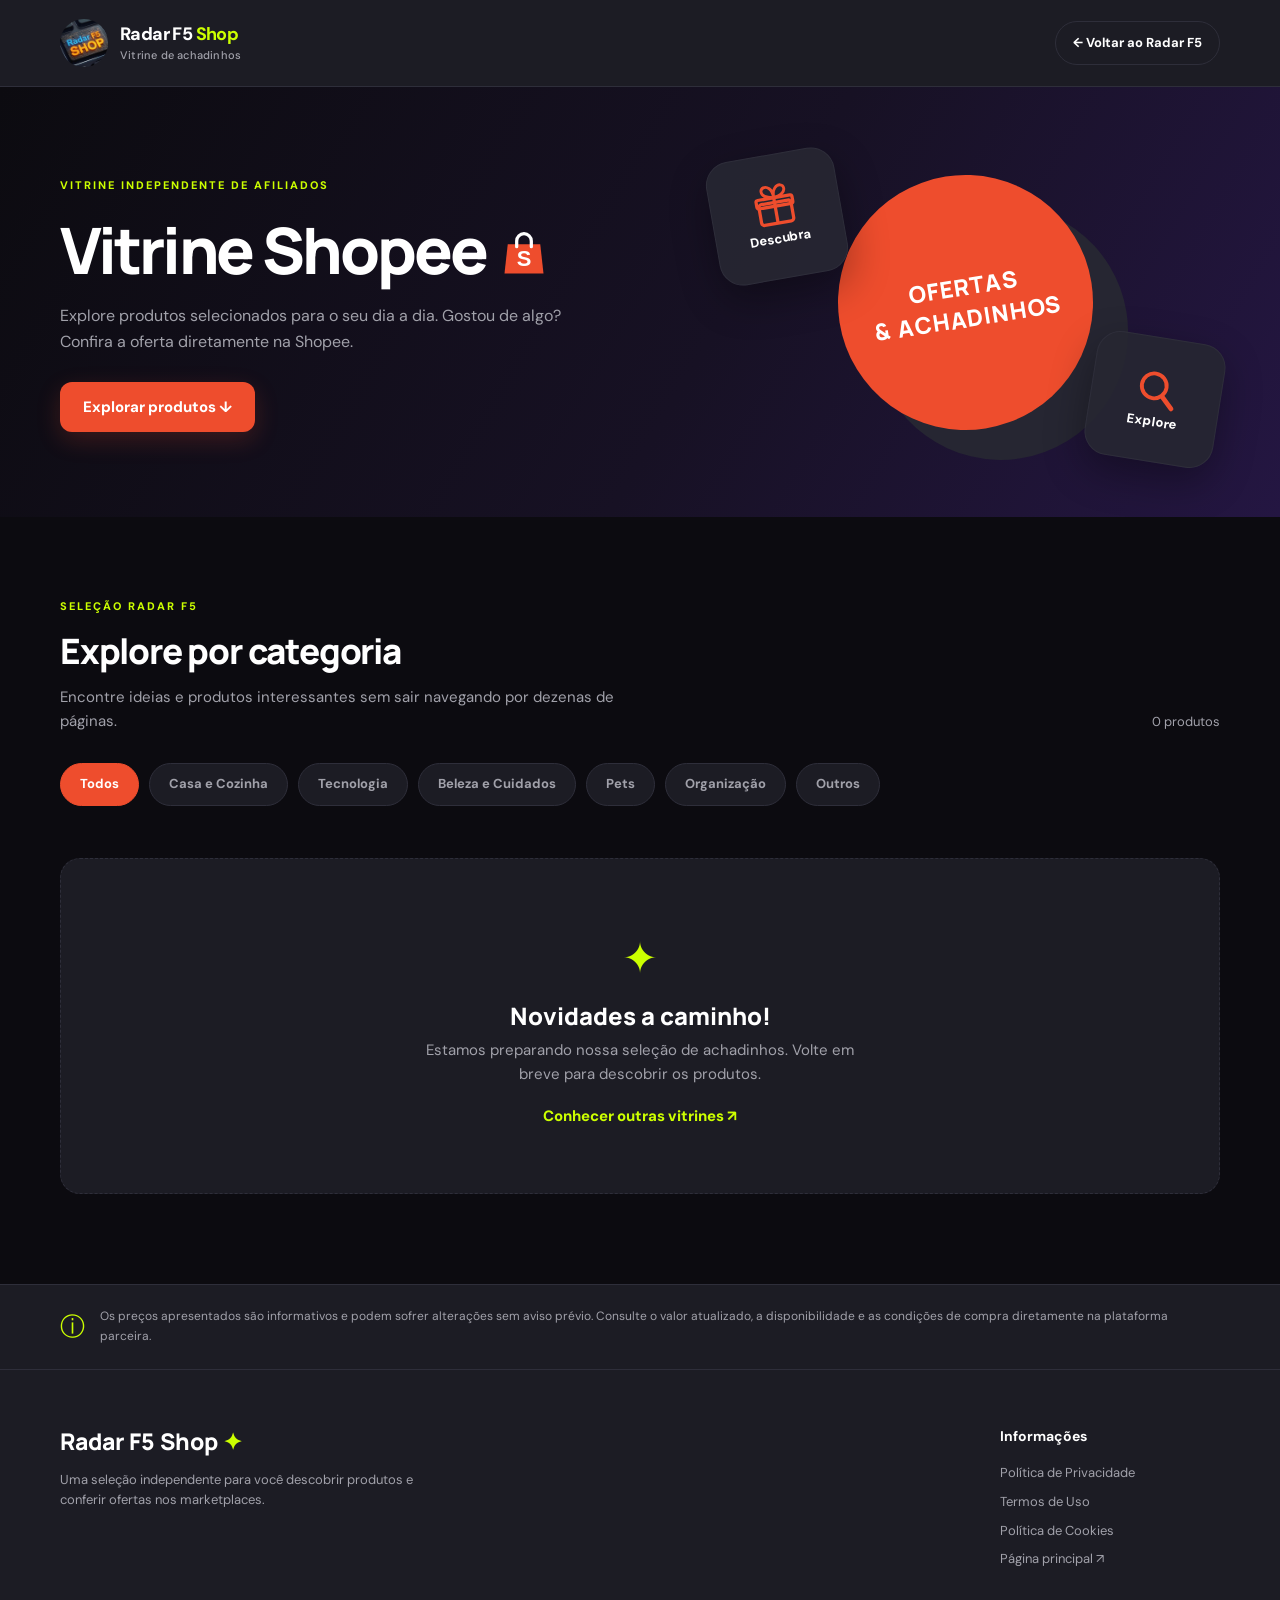
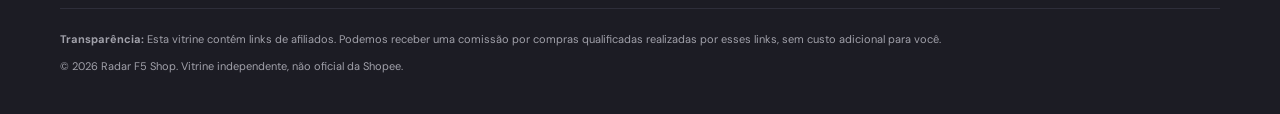
<file: index.html>
<!doctype html>
<html lang="pt-BR">

<head>
    <meta charset="utf-8">
    <meta name="viewport" content="width=device-width, initial-scale=1">
    <meta name="description"
        content="Descubra achadinhos e produtos selecionados na vitrine independente de afiliados Radar F5 Shop.">
    <meta name="theme-color" content="#0c0b10">
    <title>Achadinhos Shopee | Radar F5 Shop</title>
    <link rel="stylesheet" href="assets/styles.css" defer>
    <link rel="icon" type="image/svg+xml" href="assets/favicon.svg">
</head>

<body><a class="skip" href="#produtos">Pular para produtos</a>
    <header class="topbar">
        <div class="container nav"><a class="brand" href="./"
                aria-label="Radar F5 Shop, página inicial desta vitrine"><img class="brand-logo"
                    src="assets/logo-shop.webp" alt="" width="54" height="42"><span>Radar F5
                    <strong>Shop</strong><small>Vitrine de achadinhos</small></span></a><a class="back"
                href="https://radarf5.com.br/">← Voltar ao Radar F5</a></div>
    </header>
    <main>
        <section class="hero">
            <div class="container hero-inner">
                <div><span class="eyebrow">VITRINE INDEPENDENTE DE AFILIADOS</span>
                    <h1>Vitrine Shopee<img class="marketplace-title-icon" src="assets/marketplace-icon.svg" alt=""
                            aria-hidden="true" width="46" height="46"></h1>
                    <p>Explore produtos selecionados para o seu dia a dia. Gostou de algo? Confira a oferta diretamente
                        na Shopee.</p><a class="hero-link" href="#produtos">Explorar produtos ↓</a>
                </div>
                <div class="hero-art" aria-hidden="true">
                    <div class="art-card art-one"><svg class="art-icon" viewBox="0 0 48 48" aria-hidden="true" focusable="false"><rect x="7" y="20" width="34" height="22" rx="3" fill="none" stroke="currentColor" stroke-width="3.4"/><rect x="5" y="15" width="38" height="9" rx="2" fill="none" stroke="currentColor" stroke-width="3.4"/><path d="M24 15v27" fill="none" stroke="currentColor" stroke-width="3.4"/><path d="M24 15c-7-1-12-3-12-8 0-4 5-6 9-2 2 2 3 6 3 10Zm0 0c7-1 12-3 12-8 0-4-5-6-9-2-2 2-3 6-3 10Z" fill="none" stroke="currentColor" stroke-width="3" stroke-linejoin="round"/></svg><small>Descubra</small></div>
                    <div class="art-card art-two"><svg class="art-icon" viewBox="0 0 48 48" aria-hidden="true" focusable="false"><circle cx="21" cy="21" r="13" fill="none" stroke="currentColor" stroke-width="4"/><path d="m31 31 11 11" fill="none" stroke="currentColor" stroke-width="5" stroke-linecap="round"/></svg><small>Explore</small></div>
                    <div class="art-circle">OFERTAS<br> & ACHADINHOS</div>
                </div>
            </div>
        </section>
        <section class="catalog container" id="produtos">
            <div class="section-head">
                <div><span class="section-kicker">SELEÇÃO RADAR F5</span>
                    <h2>Explore por categoria</h2>
                    <p>Encontre ideias e produtos interessantes sem sair navegando por dezenas de páginas.</p>
                </div><span class="count" id="count" aria-live="polite"></span>
            </div>
            <div class="filters" id="filters" role="group" aria-label="Filtrar produtos por categoria"></div>
            <div class="grid" id="grid" aria-live="polite"></div>
            <div class="empty" id="empty" hidden>
                <div class="empty-icon">✦</div>
                <h3>Novidades a caminho!</h3>
                <p>Estamos preparando nossa seleção de achadinhos. Volte em breve para descobrir os produtos.</p><a
                    href="https://radarf5.com.br/">Conhecer outras vitrines ↗</a>
            </div>
        </section>
        <section class="notice-band">
            <div class="container notice-inner"><span aria-hidden="true">ⓘ</span>
                <p>Os preços apresentados são informativos e podem sofrer alterações sem aviso prévio. Consulte o valor
                    atualizado, a disponibilidade e as condições de compra diretamente na plataforma parceira.</p>
            </div>
        </section>
    </main>
    <footer class="footer">
        <div class="container footer-top">
            <div>
                <div class="footer-title">Radar F5 Shop <span>✦</span></div>
                <p>Uma seleção independente para você descobrir produtos e conferir ofertas nos marketplaces.</p>
            </div>
            <div class="footer-links">
                <h3>Informações</h3><a href="legal/privacidade.html">Política de Privacidade</a><a
                    href="legal/termos.html">Termos de Uso</a><a href="legal/cookies.html">Política de Cookies</a><a
                    href="https://radarf5.com.br/">Página principal ↗</a>
            </div>
        </div>
        <div class="container footer-bottom">
            <p><strong>Transparência:</strong> Esta vitrine contém links de afiliados. Podemos receber uma comissão por
                compras qualificadas realizadas por esses links, sem custo adicional para você.</p>
            <p>© <span id="year"></span> Radar F5 Shop. Vitrine independente, não oficial da Shopee.</p>
        </div>
    </footer>
    <script src="assets/products.js"></script>
    <script src="assets/app.js"></script>
</body>

</html>
</file>
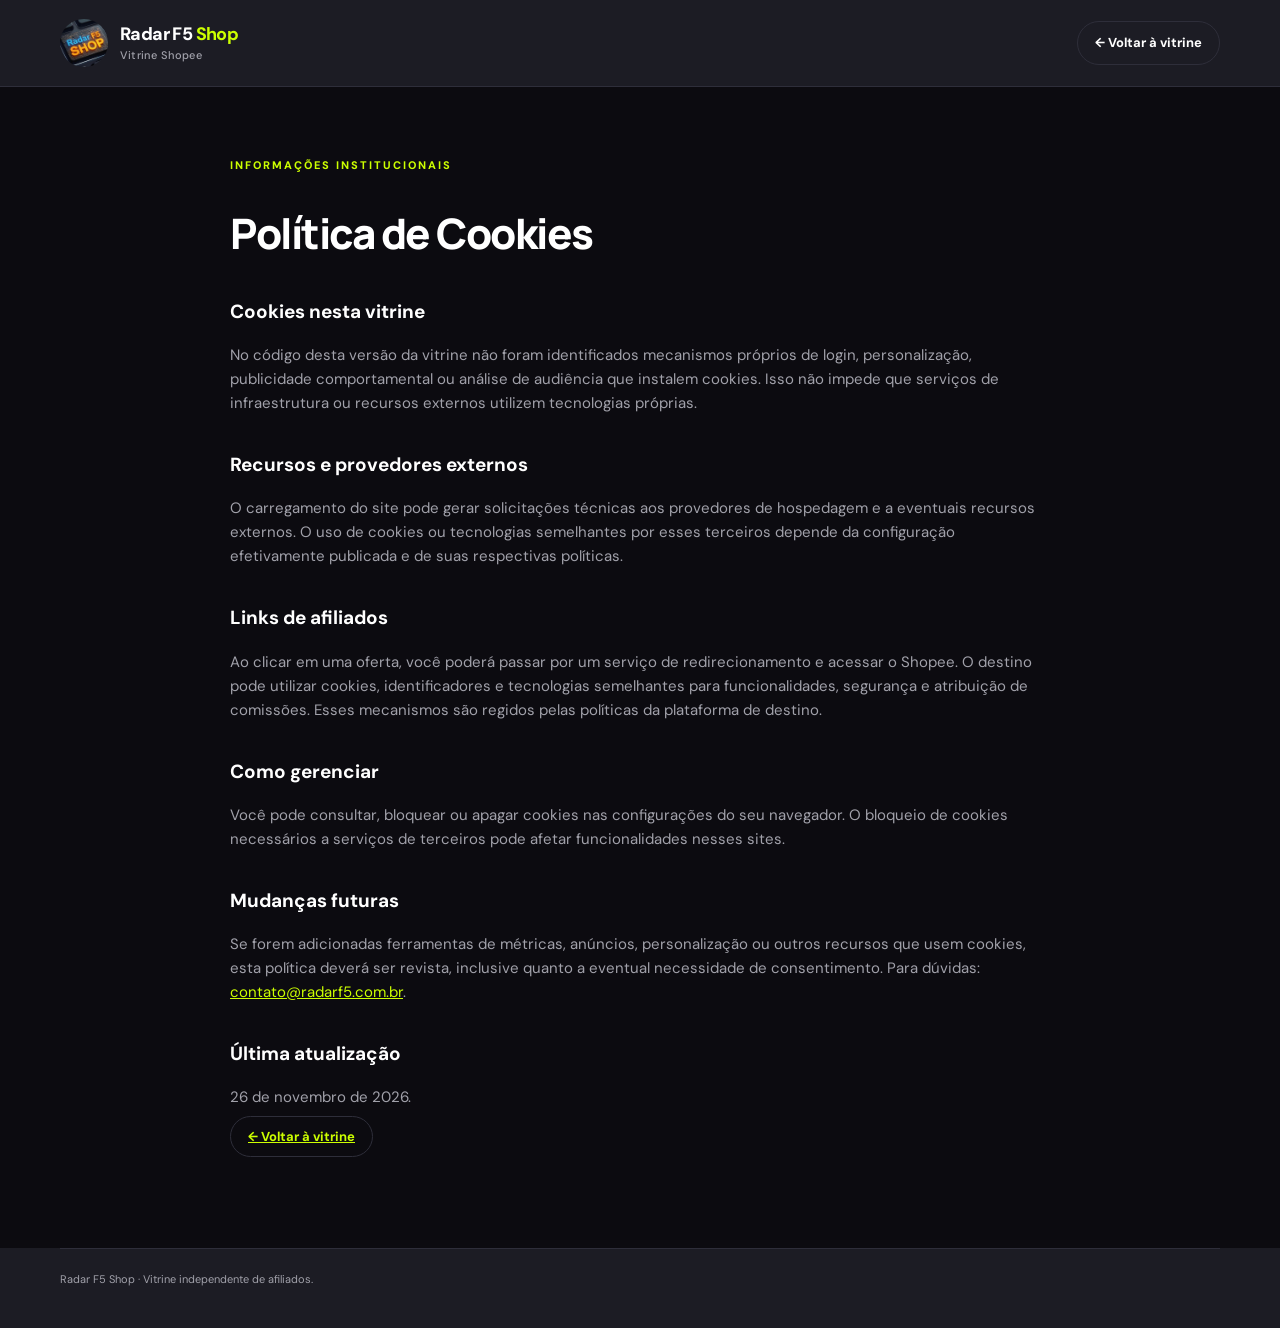
<file: legal/cookies.html>
<!DOCTYPE html>
<html lang="pt-BR"><head><meta charset="utf-8"/><meta content="width=device-width,initial-scale=1" name="viewport"/><title>Política de Cookies | Radar F5 Shop</title><link href="../assets/styles.css" rel="stylesheet"/><link href="../assets/favicon.svg" rel="icon" type="image/svg+xml"/></head><body><header class="topbar"><div class="container nav"><a class="brand" href="../"><img alt="" class="brand-logo" height="42" src="../assets/logo-shop.webp" width="54"/><span>Radar F5 <strong>Shop</strong><small>Vitrine Shopee</small></span></a><a class="back" href="../">← Voltar à vitrine</a></div></header><main class="container legal-main"><span class="section-kicker">INFORMAÇÕES INSTITUCIONAIS</span><h1>Política de Cookies</h1><section><h2>Cookies nesta vitrine</h2><p>No código desta versão da vitrine não foram identificados mecanismos próprios de login, personalização, publicidade comportamental ou análise de audiência que instalem cookies. Isso não impede que serviços de infraestrutura ou recursos externos utilizem tecnologias próprias.</p></section><section><h2>Recursos e provedores externos</h2><p>O carregamento do site pode gerar solicitações técnicas aos provedores de hospedagem e a eventuais recursos externos. O uso de cookies ou tecnologias semelhantes por esses terceiros depende da configuração efetivamente publicada e de suas respectivas políticas.</p></section><section><h2>Links de afiliados</h2><p>Ao clicar em uma oferta, você poderá passar por um serviço de redirecionamento e acessar o Shopee. O destino pode utilizar cookies, identificadores e tecnologias semelhantes para funcionalidades, segurança e atribuição de comissões. Esses mecanismos são regidos pelas políticas da plataforma de destino.</p></section><section><h2>Como gerenciar</h2><p>Você pode consultar, bloquear ou apagar cookies nas configurações do seu navegador. O bloqueio de cookies necessários a serviços de terceiros pode afetar funcionalidades nesses sites.</p></section><section><h2>Mudanças futuras</h2><p>Se forem adicionadas ferramentas de métricas, anúncios, personalização ou outros recursos que usem cookies, esta política deverá ser revista, inclusive quanto a eventual necessidade de consentimento. Para dúvidas: <a href="mailto:contato@radarf5.com.br">contato@radarf5.com.br</a>.</p></section><section><h2>Última atualização</h2><p>26 de novembro de 2026.</p></section><p><a class="back" href="../">← Voltar à vitrine</a></p></main><footer class="footer"><div class="container footer-bottom"><p>Radar F5 Shop · Vitrine independente de afiliados.</p></div></footer></body></html>
</file>
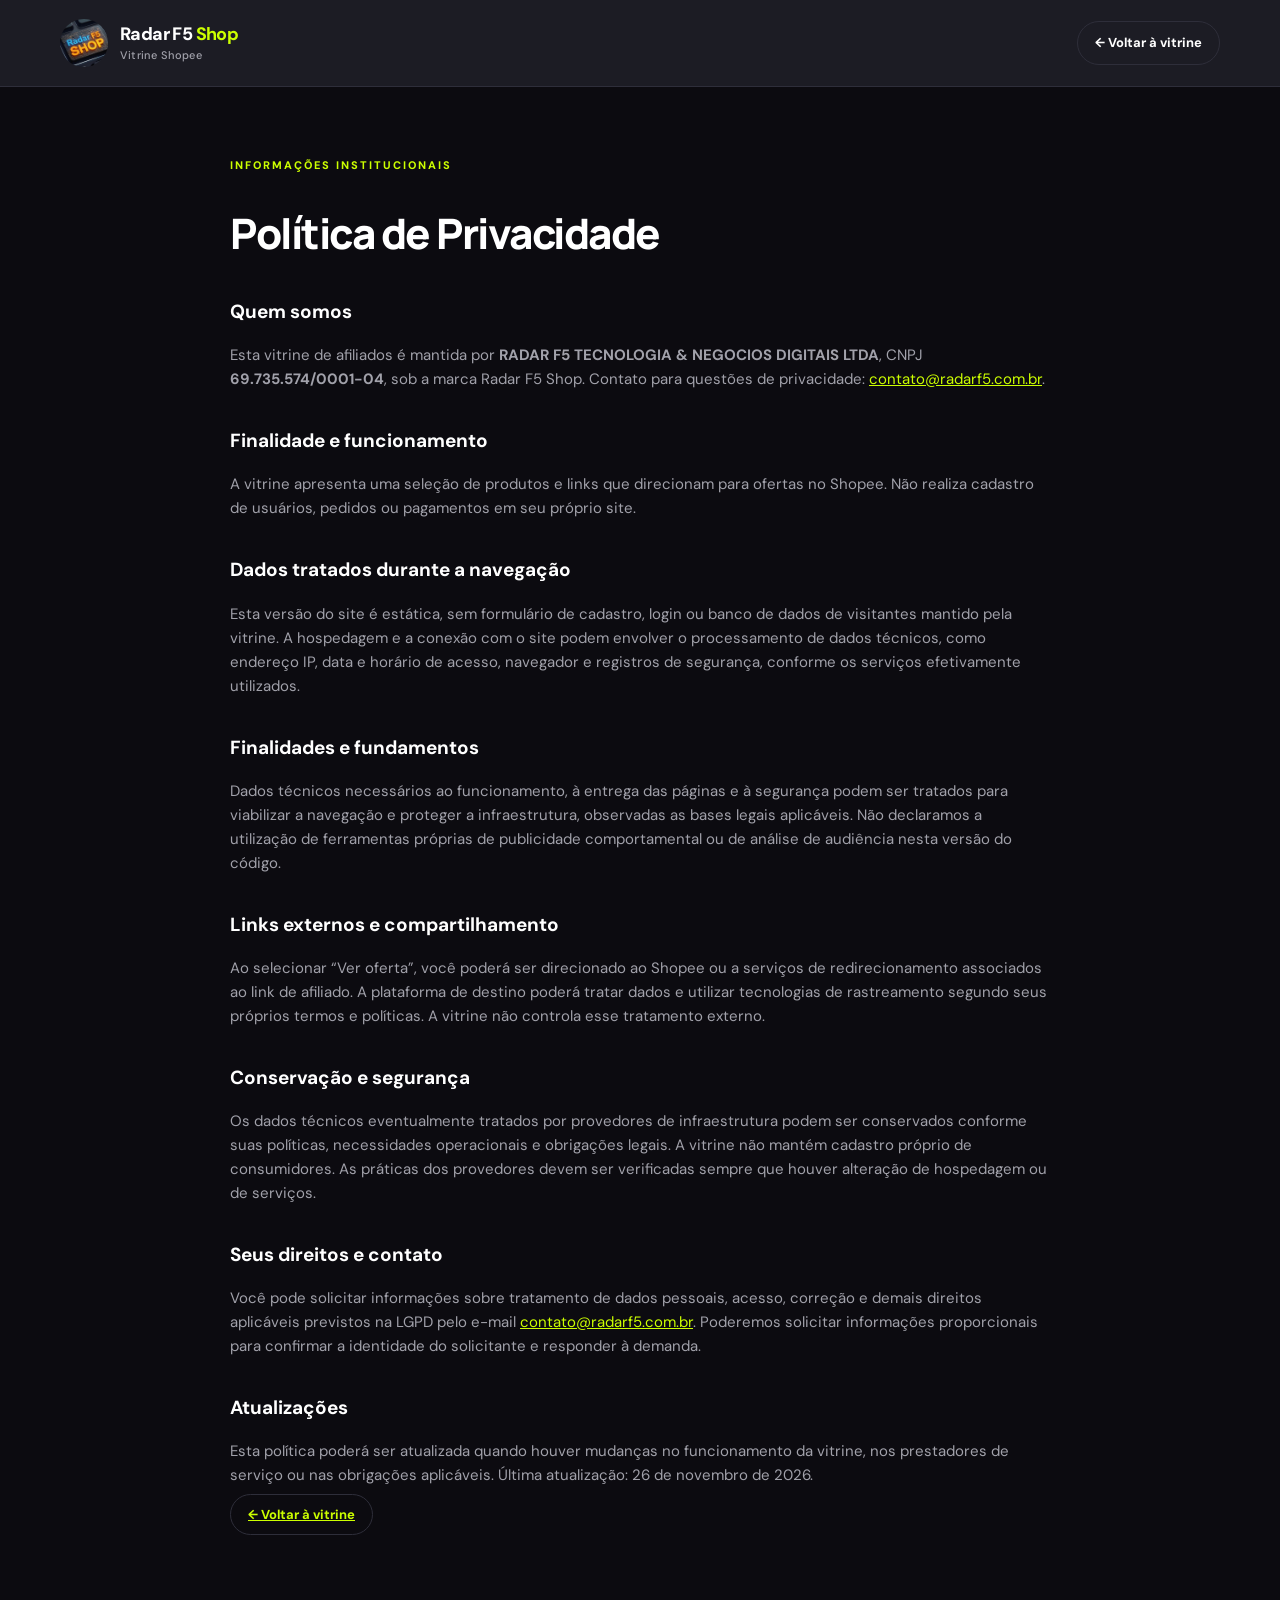
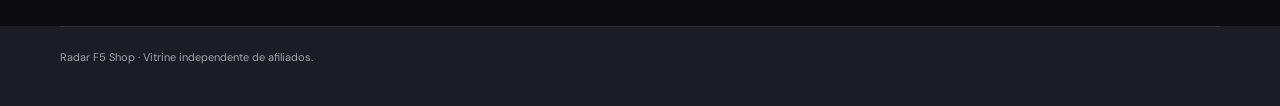
<file: legal/privacidade.html>
<!DOCTYPE html>
<html lang="pt-BR"><head><meta charset="utf-8"/><meta content="width=device-width,initial-scale=1" name="viewport"/><title>Política de Privacidade | Radar F5 Shop</title><link href="../assets/styles.css" rel="stylesheet"/><link href="../assets/favicon.svg" rel="icon" type="image/svg+xml"/></head><body><header class="topbar"><div class="container nav"><a class="brand" href="../"><img alt="" class="brand-logo" height="42" src="../assets/logo-shop.webp" width="54"/><span>Radar F5 <strong>Shop</strong><small>Vitrine Shopee</small></span></a><a class="back" href="../">← Voltar à vitrine</a></div></header><main class="container legal-main"><span class="section-kicker">INFORMAÇÕES INSTITUCIONAIS</span><h1>Política de Privacidade</h1><section><h2>Quem somos</h2><p>Esta vitrine de afiliados é mantida por <strong>RADAR F5 TECNOLOGIA &amp; NEGOCIOS DIGITAIS LTDA</strong>, CNPJ <strong>69.735.574/0001-04</strong>, sob a marca Radar F5 Shop. Contato para questões de privacidade: <a href="mailto:contato@radarf5.com.br">contato@radarf5.com.br</a>.</p></section><section><h2>Finalidade e funcionamento</h2><p>A vitrine apresenta uma seleção de produtos e links que direcionam para ofertas no Shopee. Não realiza cadastro de usuários, pedidos ou pagamentos em seu próprio site.</p></section><section><h2>Dados tratados durante a navegação</h2><p>Esta versão do site é estática, sem formulário de cadastro, login ou banco de dados de visitantes mantido pela vitrine. A hospedagem e a conexão com o site podem envolver o processamento de dados técnicos, como endereço IP, data e horário de acesso, navegador e registros de segurança, conforme os serviços efetivamente utilizados.</p></section><section><h2>Finalidades e fundamentos</h2><p>Dados técnicos necessários ao funcionamento, à entrega das páginas e à segurança podem ser tratados para viabilizar a navegação e proteger a infraestrutura, observadas as bases legais aplicáveis. Não declaramos a utilização de ferramentas próprias de publicidade comportamental ou de análise de audiência nesta versão do código.</p></section><section><h2>Links externos e compartilhamento</h2><p>Ao selecionar “Ver oferta”, você poderá ser direcionado ao Shopee ou a serviços de redirecionamento associados ao link de afiliado. A plataforma de destino poderá tratar dados e utilizar tecnologias de rastreamento segundo seus próprios termos e políticas. A vitrine não controla esse tratamento externo.</p></section><section><h2>Conservação e segurança</h2><p>Os dados técnicos eventualmente tratados por provedores de infraestrutura podem ser conservados conforme suas políticas, necessidades operacionais e obrigações legais. A vitrine não mantém cadastro próprio de consumidores. As práticas dos provedores devem ser verificadas sempre que houver alteração de hospedagem ou de serviços.</p></section><section><h2>Seus direitos e contato</h2><p>Você pode solicitar informações sobre tratamento de dados pessoais, acesso, correção e demais direitos aplicáveis previstos na LGPD pelo e-mail <a href="mailto:contato@radarf5.com.br">contato@radarf5.com.br</a>. Poderemos solicitar informações proporcionais para confirmar a identidade do solicitante e responder à demanda.</p></section><section><h2>Atualizações</h2><p>Esta política poderá ser atualizada quando houver mudanças no funcionamento da vitrine, nos prestadores de serviço ou nas obrigações aplicáveis. Última atualização: 26 de novembro de 2026.</p></section><p><a class="back" href="../">← Voltar à vitrine</a></p></main><footer class="footer"><div class="container footer-bottom"><p>Radar F5 Shop · Vitrine independente de afiliados.</p></div></footer></body></html>
</file>
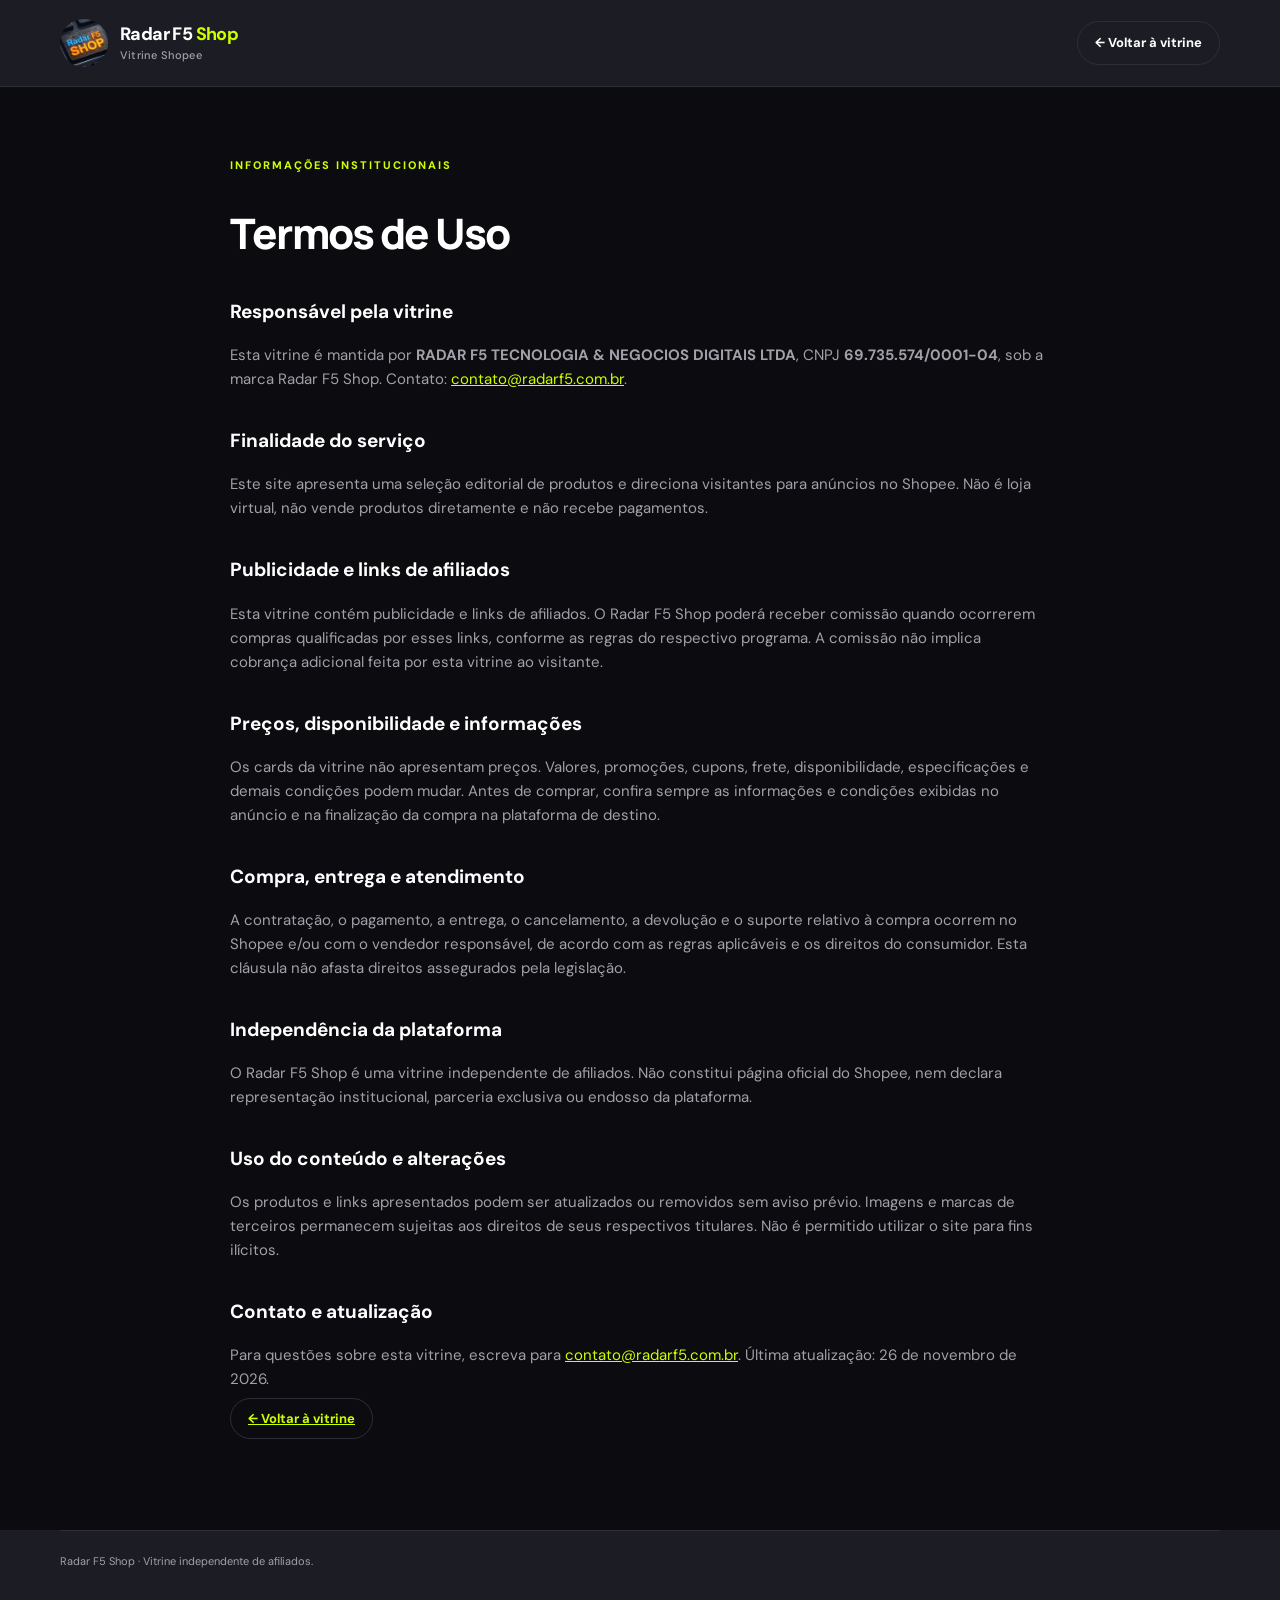
<file: legal/termos.html>
<!DOCTYPE html>
<html lang="pt-BR"><head><meta charset="utf-8"/><meta content="width=device-width,initial-scale=1" name="viewport"/><title>Termos de Uso | Radar F5 Shop</title><link href="../assets/styles.css" rel="stylesheet"/><link href="../assets/favicon.svg" rel="icon" type="image/svg+xml"/></head><body><header class="topbar"><div class="container nav"><a class="brand" href="../"><img alt="" class="brand-logo" height="42" src="../assets/logo-shop.webp" width="54"/><span>Radar F5 <strong>Shop</strong><small>Vitrine Shopee</small></span></a><a class="back" href="../">← Voltar à vitrine</a></div></header><main class="container legal-main"><span class="section-kicker">INFORMAÇÕES INSTITUCIONAIS</span><h1>Termos de Uso</h1><section><h2>Responsável pela vitrine</h2><p>Esta vitrine é mantida por <strong>RADAR F5 TECNOLOGIA &amp; NEGOCIOS DIGITAIS LTDA</strong>, CNPJ <strong>69.735.574/0001-04</strong>, sob a marca Radar F5 Shop. Contato: <a href="mailto:contato@radarf5.com.br">contato@radarf5.com.br</a>.</p></section><section><h2>Finalidade do serviço</h2><p>Este site apresenta uma seleção editorial de produtos e direciona visitantes para anúncios no Shopee. Não é loja virtual, não vende produtos diretamente e não recebe pagamentos.</p></section><section><h2>Publicidade e links de afiliados</h2><p>Esta vitrine contém publicidade e links de afiliados. O Radar F5 Shop poderá receber comissão quando ocorrerem compras qualificadas por esses links, conforme as regras do respectivo programa. A comissão não implica cobrança adicional feita por esta vitrine ao visitante.</p></section><section><h2>Preços, disponibilidade e informações</h2><p>Os cards da vitrine não apresentam preços. Valores, promoções, cupons, frete, disponibilidade, especificações e demais condições podem mudar. Antes de comprar, confira sempre as informações e condições exibidas no anúncio e na finalização da compra na plataforma de destino.</p></section><section><h2>Compra, entrega e atendimento</h2><p>A contratação, o pagamento, a entrega, o cancelamento, a devolução e o suporte relativo à compra ocorrem no Shopee e/ou com o vendedor responsável, de acordo com as regras aplicáveis e os direitos do consumidor. Esta cláusula não afasta direitos assegurados pela legislação.</p></section><section><h2>Independência da plataforma</h2><p>O Radar F5 Shop é uma vitrine independente de afiliados. Não constitui página oficial do Shopee, nem declara representação institucional, parceria exclusiva ou endosso da plataforma.</p></section><section><h2>Uso do conteúdo e alterações</h2><p>Os produtos e links apresentados podem ser atualizados ou removidos sem aviso prévio. Imagens e marcas de terceiros permanecem sujeitas aos direitos de seus respectivos titulares. Não é permitido utilizar o site para fins ilícitos.</p></section><section><h2>Contato e atualização</h2><p>Para questões sobre esta vitrine, escreva para <a href="mailto:contato@radarf5.com.br">contato@radarf5.com.br</a>. Última atualização: 26 de novembro de 2026.</p></section><p><a class="back" href="../">← Voltar à vitrine</a></p></main><footer class="footer"><div class="container footer-bottom"><p>Radar F5 Shop · Vitrine independente de afiliados.</p></div></footer></body></html>
</file>
<file: assets/styles.css>
@import url('https://fonts.googleapis.com/css2?family=DM+Sans:wght@400;500;600;700;800&family=Manrope:wght@400;500;600;700;800&display=swap');
:root{--bg-main:#0c0b10;--purple-gradient:linear-gradient(135deg,#4c28d7 0%,#6c3ce9 100%);--card-bg:#1c1c24;--card-hover:#262632;--text-primary:#ffffff;--text-secondary:#a1a1aa;--neon-yellow:#ccff00;--border-color:#2e2e3a;--orange:#ee4d2d;--orange-dark:#ee4d2d;--ink:var(--text-primary);--muted:var(--text-secondary);--line:var(--border-color);--bg:var(--bg-main);--white:var(--card-bg)}*{box-sizing:border-box}html{scroll-behavior:smooth}body{margin:0;background:var(--bg-main);color:var(--text-primary);font:15px/1.6 'DM Sans',Arial,sans-serif}a{color:inherit;text-decoration:none}button{font:inherit}img{max-width:100%}.container{width:min(1160px,calc(100% - 40px));margin:auto}.skip{position:absolute;left:-9999px}.skip:focus{left:12px;top:12px;background:var(--card-bg);padding:10px;z-index:10}.topbar{background:var(--card-bg);border-bottom:1px solid var(--line)}.nav{min-height:86px;display:flex;align-items:center;justify-content:space-between;gap:16px}.brand{display:flex;align-items:center;gap:12px;font-size:18px;font-weight:800;letter-spacing:-.6px;line-height:1.2}.brand small{display:block;color:var(--muted);font-size:11px;font-weight:500;letter-spacing:.2px;margin-top:4px}.brand-mark{width:45px;height:45px;display:grid;place-items:center;background:var(--purple-gradient);color:white;border-radius:13px;font-size:18px;letter-spacing:-2px}.brand-mark span{font-size:12px;transform:translateY(3px)}.brand strong{color:var(--neon-yellow)}.back{font-size:13px;font-weight:700;border:1px solid var(--border-color);padding:11px 17px;border-radius:30px;white-space:nowrap}.back:hover{border-color:var(--neon-yellow);color:var(--neon-yellow)}.hero{background:linear-gradient(120deg,#0c0b10 0%,#171124 56%,#241642 100%);overflow:hidden}.hero-inner{min-height:430px;display:grid;grid-template-columns:1.1fr .9fr;align-items:center;gap:30px}.eyebrow,.section-kicker{color:var(--neon-yellow);font-weight:800;font-size:11px;letter-spacing:2px}.hero h1{font:800 clamp(38px,5vw,65px)/1.11 Manrope,sans-serif;letter-spacing:-2.9px;max-width:640px;margin:18px 0}.hero h1 span{color:var(--neon-yellow)}.hero p{font-size:16px;max-width:510px;color:var(--text-secondary);margin-bottom:27px}.hero-link{display:inline-block;background:var(--purple-gradient);color:var(--text-primary);border-radius:12px;padding:13px 23px;font-weight:800;box-shadow:0 8px 24px #4c28d744}.hero-link:hover,.cta:hover{filter:brightness(1.15)}.hero-art{height:320px;position:relative;display:flex;align-items:center;justify-content:center}.art-circle{width:255px;height:255px;border-radius:50%;background:var(--purple-gradient);color:white;display:grid;place-content:center;text-align:center;font:800 23px/1.35 Manrope,sans-serif;letter-spacing:1px;transform:rotate(-9deg);box-shadow:30px 35px 0 #2e2e3a}.art-card{position:absolute;width:130px;height:125px;border:1px solid var(--border-color);background:#262632ee;border-radius:24px;box-shadow:0 15px 40px #0005;display:flex;flex-direction:column;align-items:center;justify-content:center;font-size:46px;color:var(--orange);z-index:1}.art-card small{font-size:13px;color:var(--text-primary);font-weight:800}.art-one{left:0;top:12px;transform:rotate(-10deg)}.art-two{right:0;bottom:0;transform:rotate(9deg)}.catalog{padding:76px 0 90px;min-height:520px}.section-head{display:flex;justify-content:space-between;align-items:end;gap:20px}.section-head h2{font:800 clamp(26px,3vw,35px) Manrope,sans-serif;letter-spacing:-1.2px;margin:10px 0}.section-head p{color:var(--muted);margin:0;max-width:600px}.count{white-space:nowrap;color:var(--muted);font-size:13px}.filters{display:flex;gap:10px;flex-wrap:wrap;margin:30px 0 32px}.filter{border:1px solid var(--border-color);background:var(--card-bg);border-radius:50px;padding:10px 19px;cursor:pointer;font-size:13px;font-weight:700;color:var(--text-secondary)}.filter:hover{border-color:var(--orange);color:var(--text-primary)}.filter[aria-pressed=true]{background:var(--purple-gradient);color:var(--text-primary);border-color:#6c3ce9}.grid{display:grid;grid-template-columns:repeat(4,minmax(0,1fr));gap:22px}.card{border:1px solid var(--line);border-radius:17px;overflow:hidden;background:var(--card-bg);display:flex;flex-direction:column;transition:transform .2s,box-shadow .2s}.card:hover{transform:translateY(-3px);background:var(--card-hover);box-shadow:0 15px 35px #0004}.card-visual{aspect-ratio:1;background:var(--card-hover);position:relative;display:grid;place-items:center;overflow:hidden}.card-visual img{width:100%;height:100%;object-fit:contain}.image-placeholder{color:var(--text-secondary)}.badge{position:absolute;left:12px;top:12px;background:var(--card-bg);color:var(--orange);padding:4px 10px;border-radius:20px;font-size:11px;font-weight:800}.card-body{padding:18px;display:flex;flex-direction:column;flex:1}.card-name{font-size:15px;line-height:1.45;margin:0 0 10px;min-height:43px}.price{font:800 23px Manrope,sans-serif;color:var(--neon-yellow);margin:2px 0 9px}.price-note{font-size:11px;line-height:1.55;color:var(--muted);margin:0 0 18px;flex:1}.cta{display:block;text-align:center;padding:12px;border-radius:9px;background:var(--purple-gradient);color:white;font-weight:800;font-size:13px}.cta.disabled{background:#4a4a55}.empty{text-align:center;border:1px dashed var(--border-color);background:var(--card-bg);border-radius:20px;padding:65px 20px;margin-top:20px}.empty[hidden]{display:none}.empty-icon{font-size:43px;color:var(--neon-yellow)}.empty h3{font:800 24px Manrope,sans-serif;margin:6px 0}.empty p{color:var(--muted);margin:0 auto 18px;max-width:450px}.empty a{color:var(--neon-yellow);font-weight:800}.notice-band{background:var(--card-bg);border-top:1px solid var(--border-color);border-bottom:1px solid var(--border-color)}.notice-inner{display:flex;gap:15px;align-items:center;padding:22px 0;color:var(--text-secondary);font-size:12px}.notice-inner span{font-size:25px;color:var(--neon-yellow)}.notice-inner p{margin:0}.footer{background:var(--card-bg);color:var(--text-primary)}.footer-top{display:flex;justify-content:space-between;gap:30px;padding:55px 0 38px}.footer-title{font:800 23px Manrope,sans-serif}.footer-title span{color:var(--neon-yellow)}.footer-top p{color:var(--text-secondary);max-width:390px;font-size:13px}.footer-links{display:flex;flex-direction:column;gap:8px;min-width:220px}.footer-links h3{margin:0 0 8px;font-size:14px}.footer-links a{color:var(--text-secondary);font-size:13px}.footer-links a:hover{color:var(--neon-yellow)}.footer-bottom{border-top:1px solid var(--border-color);padding:22px 0 30px;color:var(--text-secondary);font-size:11px}.footer-bottom p{margin:0 0 9px}.legal-main{padding:65px 0 85px;max-width:820px}.legal-main h1{font:800 clamp(30px,4vw,42px) Manrope,sans-serif;letter-spacing:-1.5px}.legal-main h2{font-size:19px;margin-top:35px}.legal-main p,.legal-main li{color:var(--text-secondary)}.legal-alert{border-left:4px solid var(--orange);background:var(--card-bg);padding:15px 20px;border-radius:8px}.legal-main a{color:var(--neon-yellow);text-decoration:underline}@media(max-width:850px){.hero-inner{grid-template-columns:1fr;min-height:unset;padding:70px 0}.hero-art{display:none}.grid{grid-template-columns:repeat(3,minmax(0,1fr))}}@media(max-width:620px){.container{width:min(100% - 30px,1160px)}.nav{min-height:76px}.brand{font-size:15px}.brand-mark{width:40px;height:40px}.back{font-size:11px;padding:9px 10px}.hero-inner{padding:56px 0}.hero h1{letter-spacing:-1.7px}.hero p{font-size:14px}.catalog{padding:55px 0 65px}.section-head{align-items:start;flex-direction:column}.filters{gap:8px}.filter{padding:9px 14px;font-size:12px}.grid{grid-template-columns:repeat(2,minmax(0,1fr));gap:12px}.card-body{padding:12px}.card-name{font-size:13px;min-height:38px}.price{font-size:19px}.price-note{font-size:10px}.footer-top{flex-direction:column;padding:38px 0 28px}.footer-links{min-width:0}}@media(max-width:360px){.grid{grid-template-columns:1fr}.back{max-width:130px;white-space:normal;text-align:center}}

/* Logomarca Radar F5 Shop nos cabeçalhos */
.brand-logo{width:48px;height:48px;object-fit:cover;border-radius:50%;display:block;flex-shrink:0}
@media(max-width:620px){.brand-logo{width:40px;height:40px}}

/* Padrão visual compartilhado com a vitrine Mercado Livre; acentos Shopee. */
:root{--marketplace-accent:#ee4d2d}
.hero-link{background:var(--marketplace-accent);color:#fff;box-shadow:0 8px 24px #ee4d2d33}
.hero-link:hover{background:#fa6243;filter:none}
.art-circle{background:var(--marketplace-accent);color:#fff;box-shadow:30px 35px 0 #262632}
.art-card{color:var(--marketplace-accent)}
.filter[aria-pressed="true"]{background:var(--marketplace-accent);color:#fff;border-color:var(--marketplace-accent)}
.filter:hover{border-color:var(--marketplace-accent)}
.filter[aria-pressed="true"]:hover{color:#fff}
.hero-link:hover,.back:hover{border-color:var(--marketplace-accent)}

/* Ícone do marketplace no lugar do ponto final do título. */
.hero h1 .marketplace-title-icon,
h1 .marketplace-title-icon {
  display:inline-block;
  width:clamp(30px, 0.82em, 52px);
  height:clamp(30px, 0.82em, 52px);
  object-fit:contain;
  vertical-align:-0.08em;
  margin-left:0.18em;
}

/* Ícones de presente e lupa no painel ilustrativo da vitrine. */
.art-card .art-icon{width:46px;height:46px;display:block;flex-shrink:0;color:inherit}
</file>
